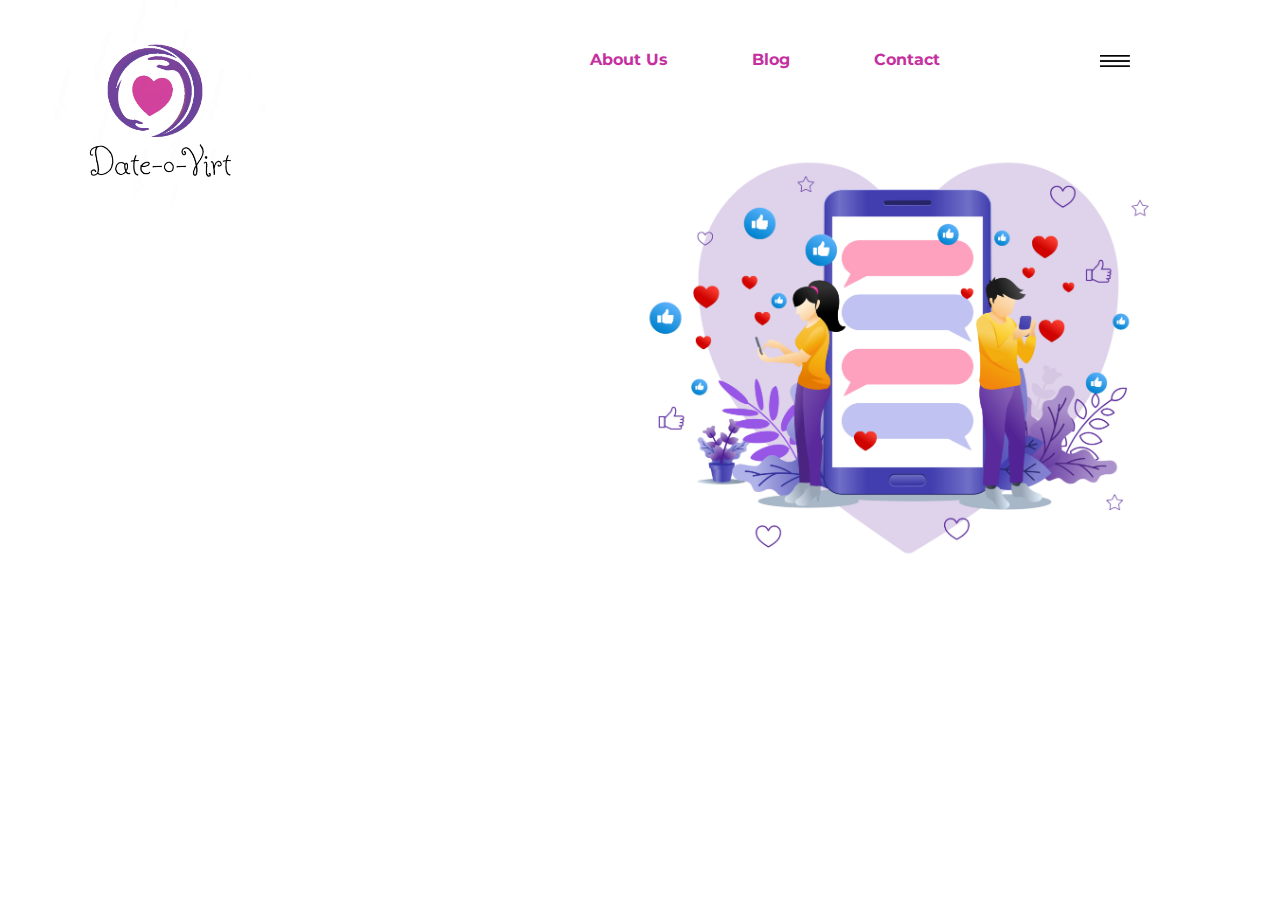
<file: index.html>
<!DOCTYPE html>
<html>
    <head>
        <meta name="viewport" content="width=device-width, initial-scale=1.0">
        <title>Date-o-Virt</title>
        <link rel="stylesheet" href="style.css">
        <link rel="preconnect" href="https://fonts.googleapis.com">
        <link rel="preconnect" href="https://fonts.gstatic.com" crossorigin>
        <link href="https://fonts.googleapis.com/css2?family=Montserrat:wght@300&display=swap" rel="stylesheet">
    </head>
    <body onload="myFunction()">
        <div id="preloader"></div>
        <div class="hero">
            <nav>
                <img src="logo.png" class="logo anim2">
                <ul>
                    <li><a href="#">About Us</a></li>
                    <li><a href="#">Blog</a></li>
                    <li><a href="contact.html">Contact</a></li>
                </ul>
                <img src="menu.png" class="menu-img">
            </nav>
            <div class="row">
                <div class="col">
                    <h1 class="anim">Dating in real life is tedious<br>Why not virtually?</h1>
                    <a href="#" class="anim">Join Now</a>
                </div>
                <div class="col">
                    <img src="couples.png" class="feature-img anim1">
                </div>
            </div>
        </div>
        <script>
            var loader= document.getElementById("preloader");
            setTimeout(10000);
            loader.style.display="none";
        </script>
    </body>
</html>
</file>
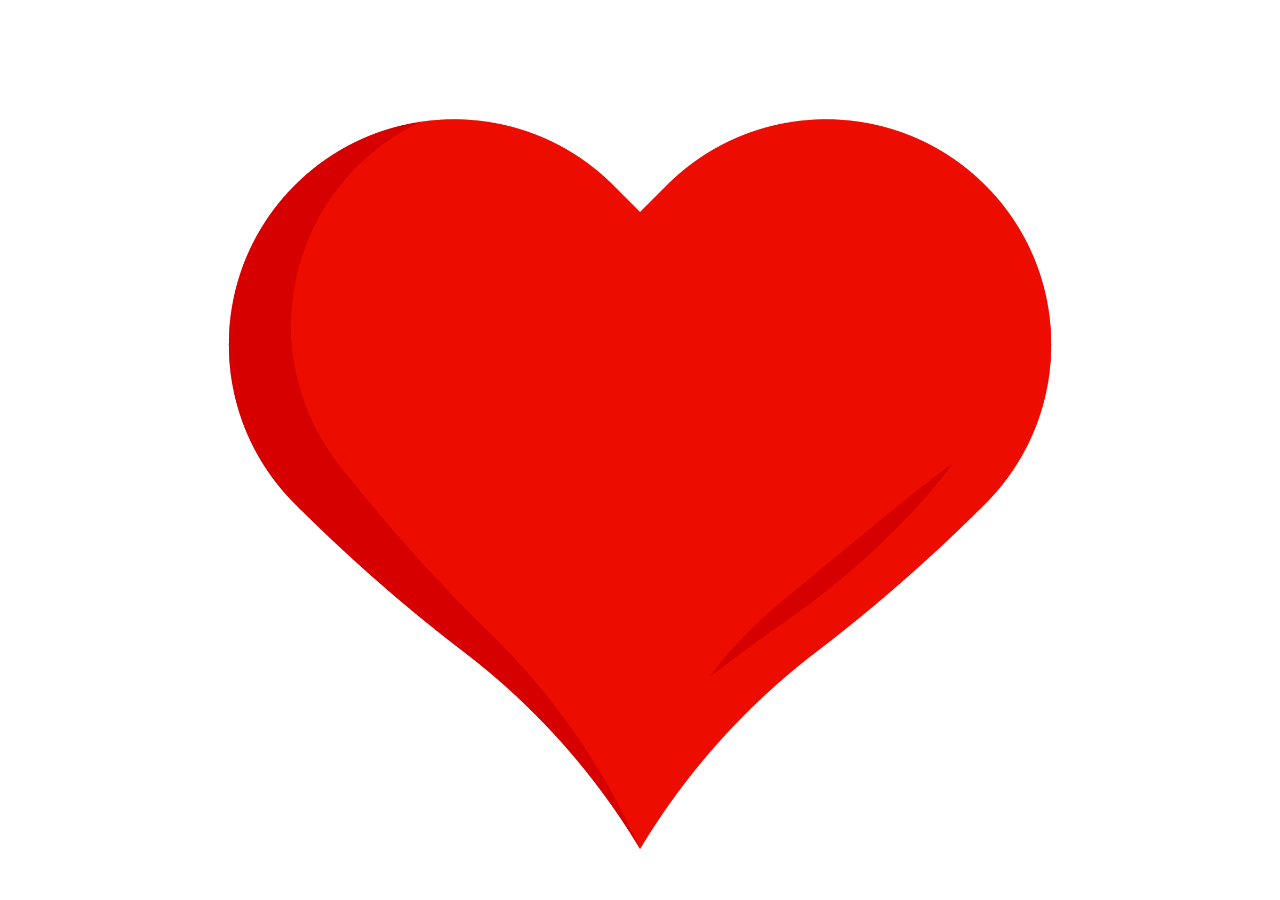
<file: about.html>
<!DOCTYPE html>
<html>
    <head>
        <meta name="viewport" content="width=device-width, initial-scale=1.0">
        <title>About Us</title>
        <link rel="stylesheet" href="style2.css">
        <link rel="preconnect" href="https://fonts.googleapis.com">
        <link rel="preconnect" href="https://fonts.gstatic.com" crossorigin>
        <link href="https://fonts.googleapis.com/css2?family=Montserrat:wght@300&display=swap" rel="stylesheet">
    </head>
    <body>
        <div id="header">
            
            
        </div>
    </body>
</html>
</file>
<file: style.css>
*{
    margin: 0;
    padding: 0;
    box-sizing: border-box;
    font-family: 'Montserrat', sans-serif;
}

.hero{
    width: 100%;
    height: 100vh;
    padding: 5% 5%;
    
}

nav{
    width: 100%;
    display: flex;
    align-items:flex-start;
    justify-content:space-between
}

nav .logo{
    width:350px;
 
    position: absolute;
    left: -20px;
    top: -40px;

}

nav .menu-img{
    width: 30px;
    height: 12px;
    cursor: pointer;
    position: absolute;
    right:150px;
    top:55px;
    opacity: 1;
    animation: fadeIn 5s;
}

nav ul{
    flex: 1;
    text-align: right;
    margin-right: 150px;
    position: absolute;
    top:40px;
    right:150px;

}

nav ul li{
    list-style: none;
    display: inline-block;
    margin: 10px 30px;
}

nav ul li a{
    text-decoration: none;
    color: rgb(197, 48, 160);
    font-weight: 700;
    position: relative;
    padding: 10px;
    opacity: 1;
    animation: fadeIn 5s;
}

nav ul li a:hover{
    color:white;
    cursor: pointer;
    transition-delay:0.1s ;
}

nav ul li a::before{
    content: '';
    width: 100%;
    height: 0px;
    background: rgb(197, 48, 160);
    color:white;
    position: absolute;
    z-index: -1;
    left: 0;
    bottom: -5px; 
    border-bottom-left-radius: 8px;
    border-bottom-right-radius: 8px;
    transition: height 0.5s;
    
}
 
nav ul li a:hover::before{
    height: 85px;
    color:white;
}

.row{
    display: flex;
    flex-wrap: wrap;
}

.row a{
    width: 180px;
    height:50px;
    border:none;
    color: rgb(197, 48, 160);
    background: white;
    border-radius: 4px;
    transition: ease-out 0.3s;
    font-size: 1rem;
    outline: none;
    position: relative;
    animation-delay: 1s;
    
}

.row a:hover{
    color:rgb(197, 48, 160);
    background: white;
    cursor: pointer;
}

.a:before{
    transition: 0.5s all ease;
    position: absolute;
    top: 0;
    left: 50%;
    right: 50%;
    bottom: 0;
    opacity: 0;
    content: "";
    background-color: white;

}

.a:hover:before{
    transition: 0.5s all ease;
    left:0;
    right: 0;
    opacity: 1;
}

.col{
    flex-basis: 50%;
    position: relative;
    animation-delay: 0.5s;
}

.col h1{
    margin-top: 200px;
    font-size:40px;
    font-weight: 600;
}
.feature-img{
    width:90%;
    position: absolute;
    top:35px;
}

.anim2{
    opacity: 1;
    animation: fadeIn 5s;
}

.anim1{
    opacity: 1;
    animation: fadeIn 5s;
}

@keyframes fadeIn {
    0% {opacity: 0;}
    100% {opacity:1; }
    
}

.anim{
    opacity: 0;
    transform: translateY(30px);
    animation: moveup 0.5s linear forwards;
}

@keyframes moveup{
    100%{
        opacity: 1;
        transform: translateY(0px);
    }
}

#preloader{
    background: #e3f4fd url(preloader.gif) no-repeat center;
    height: 100vh;
    width: 100%;
    position: absolute;
    z-index: 99999;
}

















































































































































































































    margin-top: 20px;
}

.col h1{
    margin-top: 200px;
    font-size: 40px;
    font-weight: 600;
    
}

.col a{
    text-decoration: none;
    padding: 18px 50px;
    border-radius: 30px;
    background: rgb(197, 48, 160);
    display: inline-block;
    color: white;
    font-weight: 700;
    margin-top: 50px;
    box-shadow:  5px 8px 10px rgba(0,0,0,0.1);
}
</file>
<file: style2.css>
*{
    margin: 0;
    padding: 0;
    box-sizing: border-box;
    font-family: 'Montserrat', sans-serif;
}

body{
    background: white;
    color: black;
}

#header{
    width: 100%;
    height: 100vh;
    background-image: url(love.png);
    background-size: cover;
    background-position: center;
}
</file>
